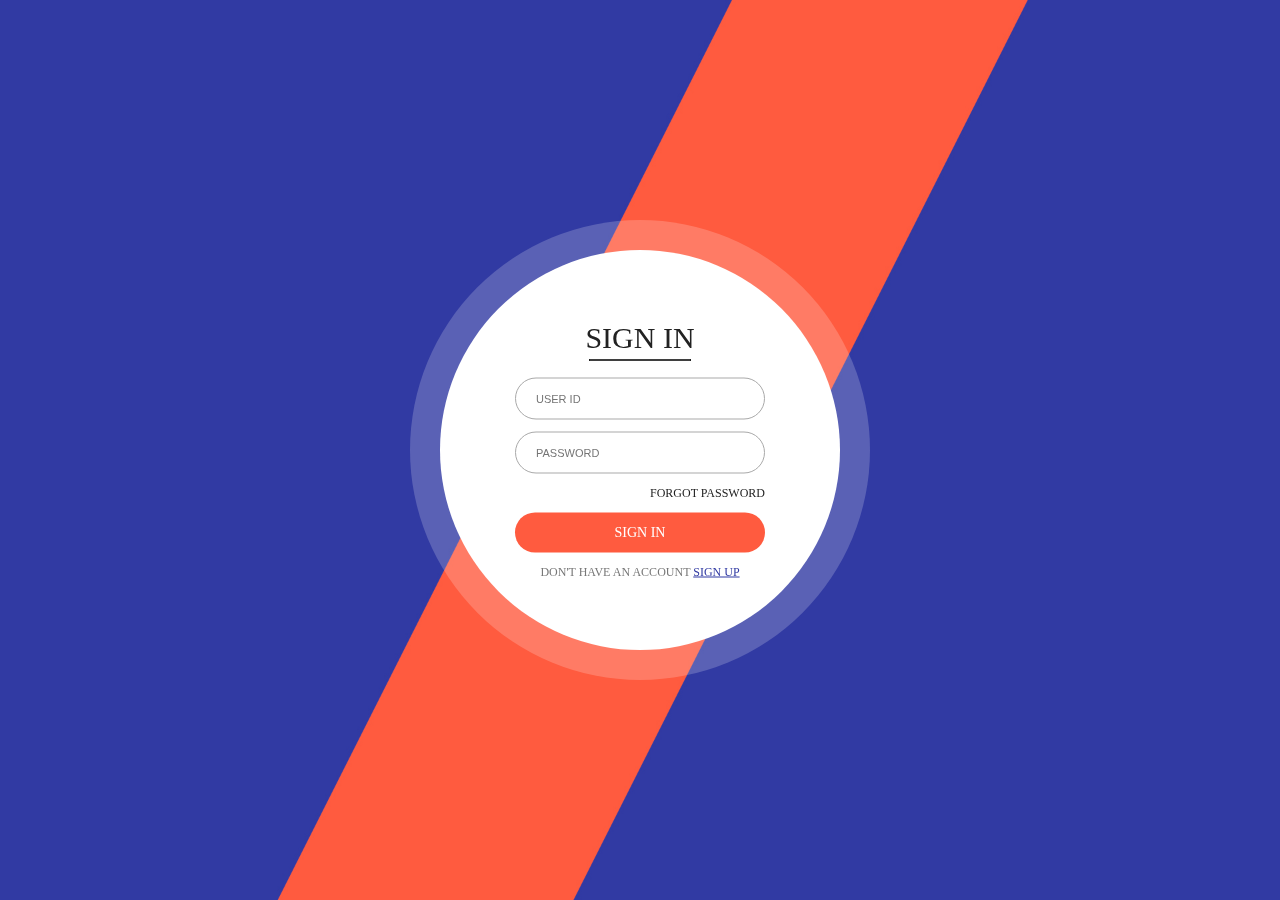
<file: index.html>
<html>
    <head>
        <link href="./main.css" rel="stylesheet"/>
        <script
          src="https://code.jquery.com/jquery-3.4.0.min.js"></script>
        <script src="main.js"></script>
    </head>
    <body>
        <div id="main">
            <table border="0" cellspacing="10">
                <tr>
                    <td>
                        <div id="title">SIGN IN</div>
                        <hr size="1px" width="100px" color="black"/>
                    </td>
                </tr>
                <tr>
                    <td>
                        <input type="text" placeholder="USER ID"/>
                    </td>
                </tr>
                <tr>
                    <td>
                        <input type="password" placeholder="PASSWORD"/>
                    </td>
                </tr>
                <tr>
                    <td align="right">
                        <div id="frt">FORGOT PASSWORD</div>
                    </td>
                </tr>
                <tr>
                    <td align="center">
                        <input type="submit" value="SIGN IN" id="signInBtn"/>
                    </td>
                </tr>
                <tr>
                    <td align="center">
                        <div id="signUpMsg">DON'T HAVE AN ACCOUNT <a href="#" id="flipToSignUp">SIGN UP</a></div>
                    </td>
                </tr>
            </table>
        </div>

        <div id="signUpForm">
            <table border="0" cellspacing="10">
                <tr>
                    <td>
                        <div id="title">SIGN UP</div>
                        <hr size="1px" width="100px" color="black"/>
                    </td>
                </tr>
                <tr>
                    <td>
                        <input type="text" placeholder="FULL NAME"/>
                    </td>
                </tr>
                <tr>
                    <td>
                        <input type="email" placeholder="EMAIL ID"/>
                    </td>
                </tr>
                <tr>
                    <td>
                        <input type="password" placeholder="PASSWORD"/>
                    </td>
                </tr>
                <tr>
                    <td align="center">
                        <input type="submit" value="SIGN UP" id="signUpBtn"/>
                    </td>
                </tr>
                <tr>
                    <td align="center">
                        <div id="signInMsg">HAVE AN ACCOUNT <a href="#" id="flipToSignIn">SIGN IN</a></div>
                    </td>
                </tr>
            </table>
        </div>


    </body>
</html>
</file>
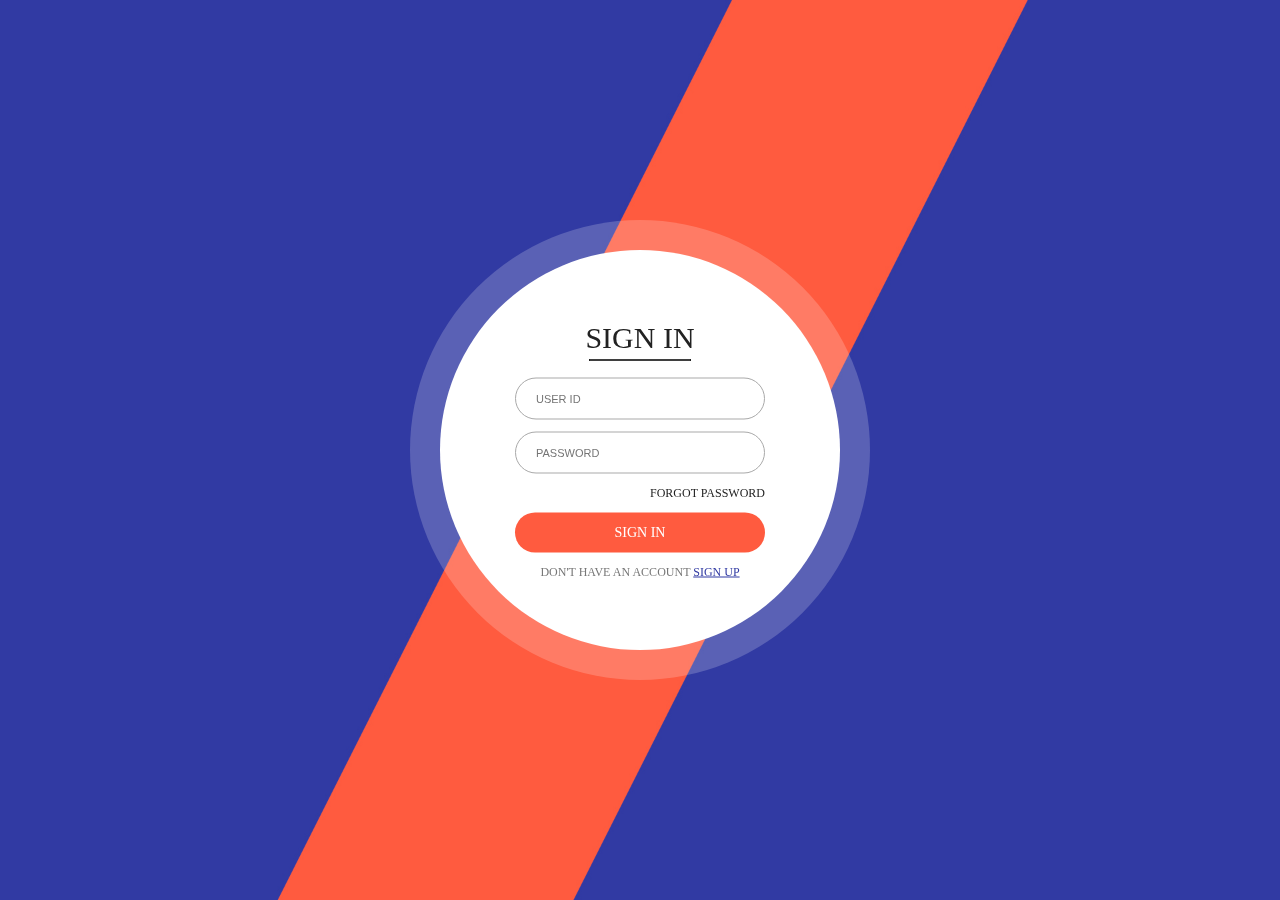
<file: Example 1/index.html>
<html>
    <head>
        <link href="./main.css" rel="stylesheet"/>
        <script src="https://code.jquery.com/jquery-3.4.0.min.js"></script>
        <script src="main.js"></script>
    </head>
    <body>
        <div id="main">
            <table border="0" cellspacing="10">
                <tr>
                    <td>
                        <div id="title">SIGN IN</div>
                        <hr size="1px" width="100px" color="black"/>
                    </td>
                </tr>
                <tr>
                    <td>
                        <input type="text" placeholder="USER ID"/>
                    </td>
                </tr>
                <tr>
                    <td>
                        <input type="password" placeholder="PASSWORD"/>
                    </td>
                </tr>
                <tr>
                    <td align="right">
                        <div id="frt">FORGOT PASSWORD</div>
                    </td>
                </tr>
                <tr>
                    <td align="center">
                        <input type="submit" value="SIGN IN" id="signInBtn"/>
                    </td>
                </tr>
                <tr>
                    <td align="center">
                        <div id="signUpMsg">DON'T HAVE AN ACCOUNT <a href="#" id="flipToSignUp">SIGN UP</a></div>
                    </td>
                </tr>
            </table>
        </div>

        <div id="signUpForm">
            <table border="0" cellspacing="10">
                <tr>
                    <td>
                        <div id="title">SIGN UP</div>
                        <hr size="1px" width="100px" color="black"/>
                    </td>
                </tr>
                <tr>
                    <td>
                        <input type="text" placeholder="FULL NAME"/>
                    </td>
                </tr>
                <tr>
                    <td>
                        <input type="email" placeholder="EMAIL ID"/>
                    </td>
                </tr>
                <tr>
                    <td>
                        <input type="password" placeholder="PASSWORD"/>
                    </td>
                </tr>
                <tr>
                    <td align="center">
                        <input type="submit" value="SIGN UP" id="signUpBtn"/>
                    </td>
                </tr>
                <tr>
                    <td align="center">
                        <div id="signInMsg">HAVE AN ACCOUNT <a href="#" id="flipToSignIn">SIGN IN</a></div>
                    </td>
                </tr>
            </table>
        </div>


    </body>
</html>
</file>
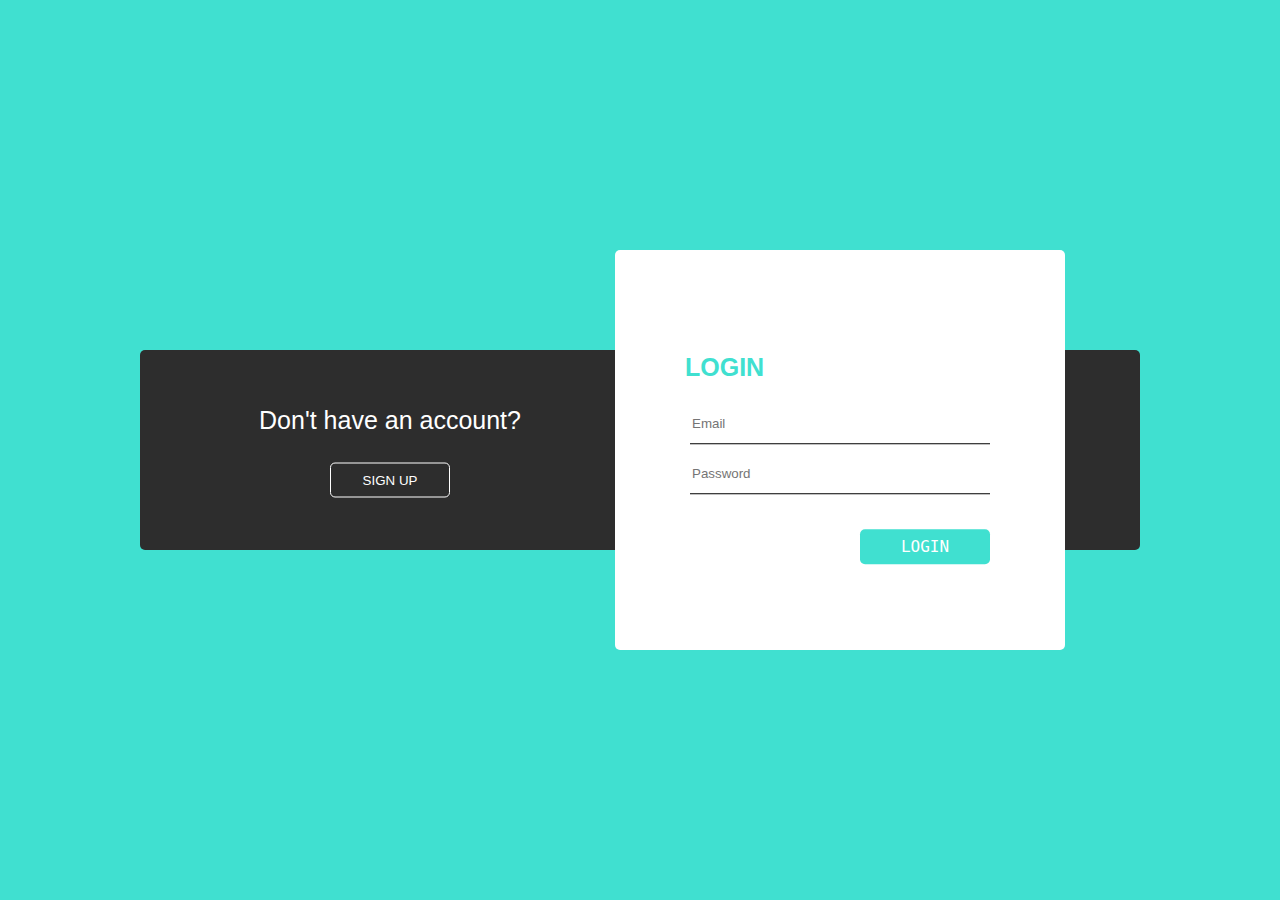
<file: Example 2/index.html>
<html>
    <head>
        <link href="./main.css" rel="stylesheet"/>
        <script src="https://code.jquery.com/jquery-3.4.0.min.js"></script>
        <script src="./main.js"></script>
    </head>
    <body>
        <div id="box">
            <div id="main"></div>

            <div id="loginform">
                <h1>LOGIN</h1>
                <input type="email" placeholder="Email"/><br>
                <input type="password" placeholder="Password"/><br>
                <button>LOGIN</button>
            </div>

            <div id="signupform">
                <h1>SIGN UP</h1>
                <input type="text" placeholder="Full Name"/><br>
                <input type="email" placeholder="Email"/><br>
                <input type="password" placeholder="Password"/><br>
                <button>SIGN UP</button>
            </div>

            <div id="login_msg">Have an account?</div>
            <div id="signup_msg">Don't have an account?</div>

            <button id="login_btn">LOGIN</button>
            <button id="signup_btn">SIGN UP</button>


        </div>
    </body>
</html>
</file>
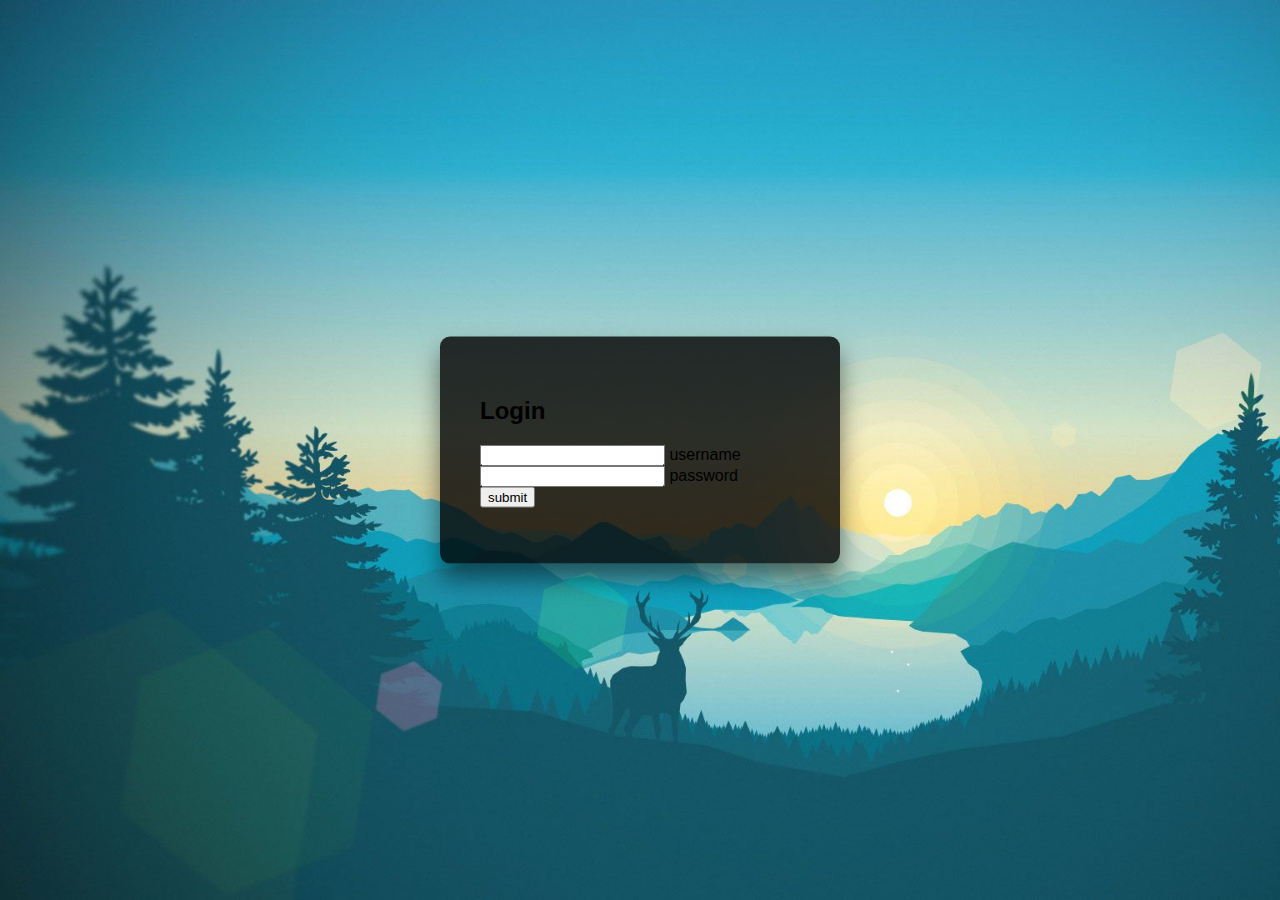
<file: Example 3/index.html>
<html>
    <head>
        <meta charset="utf-8">
        <title>Input From UI Design</title>
        <link rel="stylesheet" href="main.css">
    </head>
<html>
    <body>
        <div class="box">
            <h2>Login</h2>
            <form>
                <div class="inputBox">
                    <input type="text" name="" required="">
                    <label>username</label>
                </div>
                <div class="inputBox">
                    <input type="password" name="" required="">
                    <label>password</label>
                </div>
                <input type="submit" name="" value="submit">
            </form>
        </div>
    </body>
</html>
</file>
<file: main.css>
body{
    margin: 0px;
    padding: 0px;
    background-image: url(./bg.jpg);
    background-size: 100% 100%;
}
#main,#signUpForm{
    height: 400px;
    width: 400px;
    background-color: white;
    box-shadow: 0 0 0 30px rgba(255,255,255,.2);
    border-radius: 50%;
    position: fixed;
    top:50%;
    left: 50%;
    transform: translate(-50%,-50%) rotateY(0deg);
}
table{
    position: absolute;
    top:50%;
    left: 50%;
    transform: translate(-50%,-50%);
}
#title{
    font-family: calibri;
    font-size: 30px;
    color:#222;
    text-align: center;
}
hr{
    margin: 5px auto;
    padding: 0px;
}
input[type=text],input[type=password],input[type=email]{
    height: 35px;
    width: 250px;
    font-family: sans-serif;
    font-size: 11px;
    border-radius: 35px;
    border: none;
    outline: none;
    border: 1px solid darkgray;
    padding: 20px;
}
#frt{
    font-family: calibri;
    color:#222;
    font-size: 12px;
}
#signInBtn,#signUpBtn{
    height: 35px;
    width: 250px;
    font-family: calibri;
    font-size: 14px;
    color:white;
    line-height: 0px;
    border: none;
    outline: none;
    background-color: #FF5B3F;
    border-radius: 35px;
    padding: 20px;
    cursor: pointer;
}
#signUpMsg,#signInMsg{
    font-family: calibri;
    font-size: 12px;
    color:#777;
}
a{
    color:#313AA3;
}
#main{
    -webkit-backface-visibility:hidden;
    -webkit-animation-duration:2s;
}
#signUpForm{
    -webkit-backface-visibility:hidden;
    -webkit-transform:translate(-50%,-50%) rotateY(180deg);
    -webkit-animation-duration:2s;
}

@-webkit-keyframes showSignUp{
    0%{transform: translate(-50%,-50%) rotateY(0deg);}
    100%{transform: translate(-50%,-50%) rotateY(180deg);}
}
@-webkit-keyframes hideSignIn{
    0%{transform: translate(-50%,-50%) rotateY(180deg);}
    100%{transform: translate(-50%,-50%) rotateY(0deg);}
}
@-webkit-keyframes showSignIn{
    0%{transform: translate(-50%,-50%) rotateY(0deg);}
    100%{transform: translate(-50%,-50%) rotateY(180deg);}
}
@-webkit-keyframes hideSignUp{
    0%{transform: translate(-50%,-50%) rotateY(180deg);}
    100%{transform: translate(-50%,-50%) rotateY(0deg);}
}
</file>
<file: Example 1/main.css>
body{
    margin: 0px;
    padding: 0px;
    background-image: url(./bg.jpg);
    background-size: 100% 100%;
}
#main,#signUpForm{
    height: 400px;
    width: 400px;
    background-color: white;
    box-shadow: 0 0 0 30px rgba(255,255,255,.2);
    border-radius: 50%;
    position: fixed;
    top:50%;
    left: 50%;
    transform: translate(-50%,-50%) rotateY(0deg);
}
table{
    position: absolute;
    top:50%;
    left: 50%;
    transform: translate(-50%,-50%);
}
#title{
    font-family: calibri;
    font-size: 30px;
    color:#222;
    text-align: center;
}
hr{
    margin: 5px auto;
    padding: 0px;
}
input[type=text],input[type=password],input[type=email]{
    height: 35px;
    width: 250px;
    font-family: sans-serif;
    font-size: 11px;
    border-radius: 35px;
    border: none;
    outline: none;
    border: 1px solid darkgray;
    padding: 20px;
}
#frt{
    font-family: calibri;
    color:#222;
    font-size: 12px;
}
#signInBtn,#signUpBtn{
    height: 35px;
    width: 250px;
    font-family: calibri;
    font-size: 14px;
    color:white;
    line-height: 0px;
    border: none;
    outline: none;
    background-color: #FF5B3F;
    border-radius: 35px;
    padding: 20px;
    cursor: pointer;
}
#signUpMsg,#signInMsg{
    font-family: calibri;
    font-size: 12px;
    color:#777;
}
a{
    color:#313AA3;
}
#main{
    -webkit-backface-visibility:hidden;
    -webkit-animation-duration:2s;
}
#signUpForm{
    -webkit-backface-visibility:hidden;
    -webkit-transform:translate(-50%,-50%) rotateY(180deg);
    -webkit-animation-duration:2s;
}

@-webkit-keyframes showSignUp{
    0%{transform: translate(-50%,-50%) rotateY(0deg);}
    100%{transform: translate(-50%,-50%) rotateY(180deg);}
}
@-webkit-keyframes hideSignIn{
    0%{transform: translate(-50%,-50%) rotateY(180deg);}
    100%{transform: translate(-50%,-50%) rotateY(0deg);}
}
@-webkit-keyframes showSignIn{
    0%{transform: translate(-50%,-50%) rotateY(0deg);}
    100%{transform: translate(-50%,-50%) rotateY(180deg);}
}
@-webkit-keyframes hideSignUp{
    0%{transform: translate(-50%,-50%) rotateY(180deg);}
    100%{transform: translate(-50%,-50%) rotateY(0deg);}
}
</file>
<file: Example 2/main.css>
body{
    margin: 0px;
    padding: 0px;
    background-color: turquoise;
}
#box{
    height: 200px;
    width: 1000px;
    background-color:#2D2D2D;
    border-radius: 5px;
    position: absolute;
    top:50%;
    left: 50%;
    transform: translate(-50%,-50%);
}
#main{
    height: 400px;
    width: 450px;
    background-color:white;
    border-radius: 5px;
    position: absolute;
    top:50%;
    left: 70%;
    transform: translate(-50%,-50%);
    z-index: 99;
}
#loginform,#signupform{
    position: absolute;
    top:50%;
    left: 70%;
    transform: translate(-50%,-50%);
    z-index: 999;
}
#signupform{
    top:45%;
    left: 75%;
    visibility: hidden;
}
#loginform h1,#signupform h1{
    font-family: arial;
    font-size: 25px;
    color:turquoise;
}
#loginform input,#signupform input{
    height: 40px;
    width: 300px;
    border: 0px;
    outline: none;
    border-bottom: 1px solid black;
    margin: 5px;
}
#loginform button,#signupform button{
    height: 35px;
    width: 130px;
    background-color:turquoise;
    font-family: monospace;
    font-size: 16px;
    color:white;
    border: none;
    outline: none;
    border-radius: 5px;
    margin-top: 30px;
    margin-left: 175px;
}
#login_btn,#signup_btn{
    height: 35px;
    width: 120px;
    background-color:transparent;
    color:white;
    border:1px solid white;
    border-radius: 5px;
    outline: none;
    position: absolute;
    left: 75%;
    top:65%;
    transform: translate(-50%,-50%);
    transition: all .5s;
}
#signup_btn{
    left: 25%;
}
#login_btn:hover,#signup_btn:hover{
    background-color:white;
    color:#2d2d2d;
    cursor: pointer;
}
#login_msg,#signup_msg{
    font-family: arial;
    font-size: 25px;
    color:white;
    position: absolute;
    top:35%;
    left: 75%;
    transform: translate(-50%,-50%);
    z-index: 1;
}
#signup_msg{
    left: 25%;
}
</file>
<file: Example 3/main.css>
body {
    margin: 0;
    padding: 0;
    font-family: sans-serif;
    background: url(bg.jpg);
    background-size: cover;
}

.box {
    position: absolute;
    top: 50%;
    left: 50%;
    transform: translate(-50%, -50%);
    width: 400px;
    padding: 40px;
    background: rgba(0,0,0,.8);
    box-sizing: border-box;
    box-shadow: 0 15px 25px rgba(0,0,0,.5);
    border-radius: 10px;

.box h2 {
    margin: 0 0 30px;
    padding: 0;
    color: #fff;
    color: darkseagreen;
    text-align: center;
}

.box .inputBox {
    position: relative;
}

.box .inputBox input {
    width: 100%;
    padding: 10px 0;
    font-size: 16px;
    color: #fff;
    margin-bottom: 30px;
    border: none;
    border-bottom: 1px solid #fff;
    outline: none;
    background: transparent;
}

.box .inputBox label {
    position: absolute;
    top: 0;
    left: 0;
    padding: 10px 0;
    font-size: 16px;
    color: #fff;
    pointer-events: none;
    transition: .5s;
}

.box .inputBox input:focus ~ label,
.box .inputBox input:valid ~ label {
    top: -20px;
    left: 0;
    color: #03a9f4;
    font-size: 12px;
}

.box input[type="submit"] {
    background: transparent;
    border: none;
    outline: none;
    color: #fff;
    background: #03a9f4;
    padding: 10px 20px;
    cursor: pointer;
    border-radius: 5px;
}
</file>
